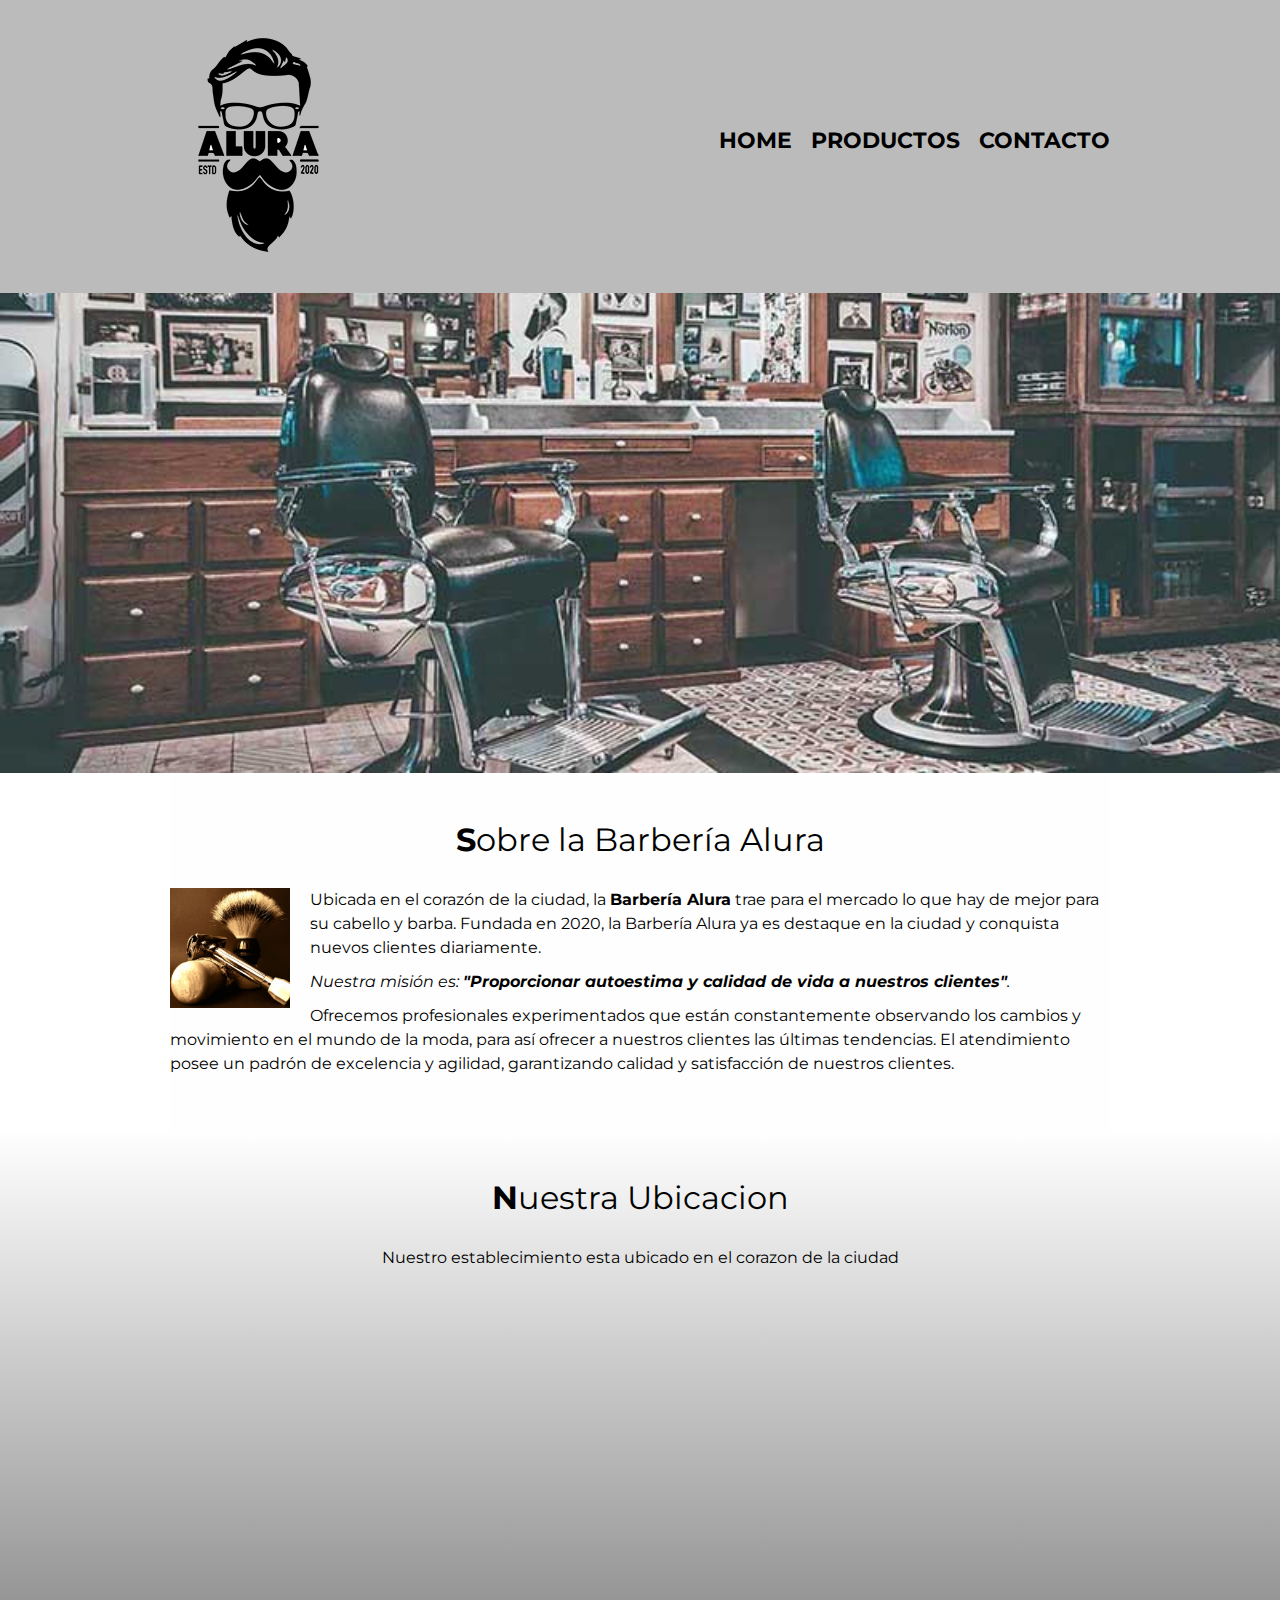
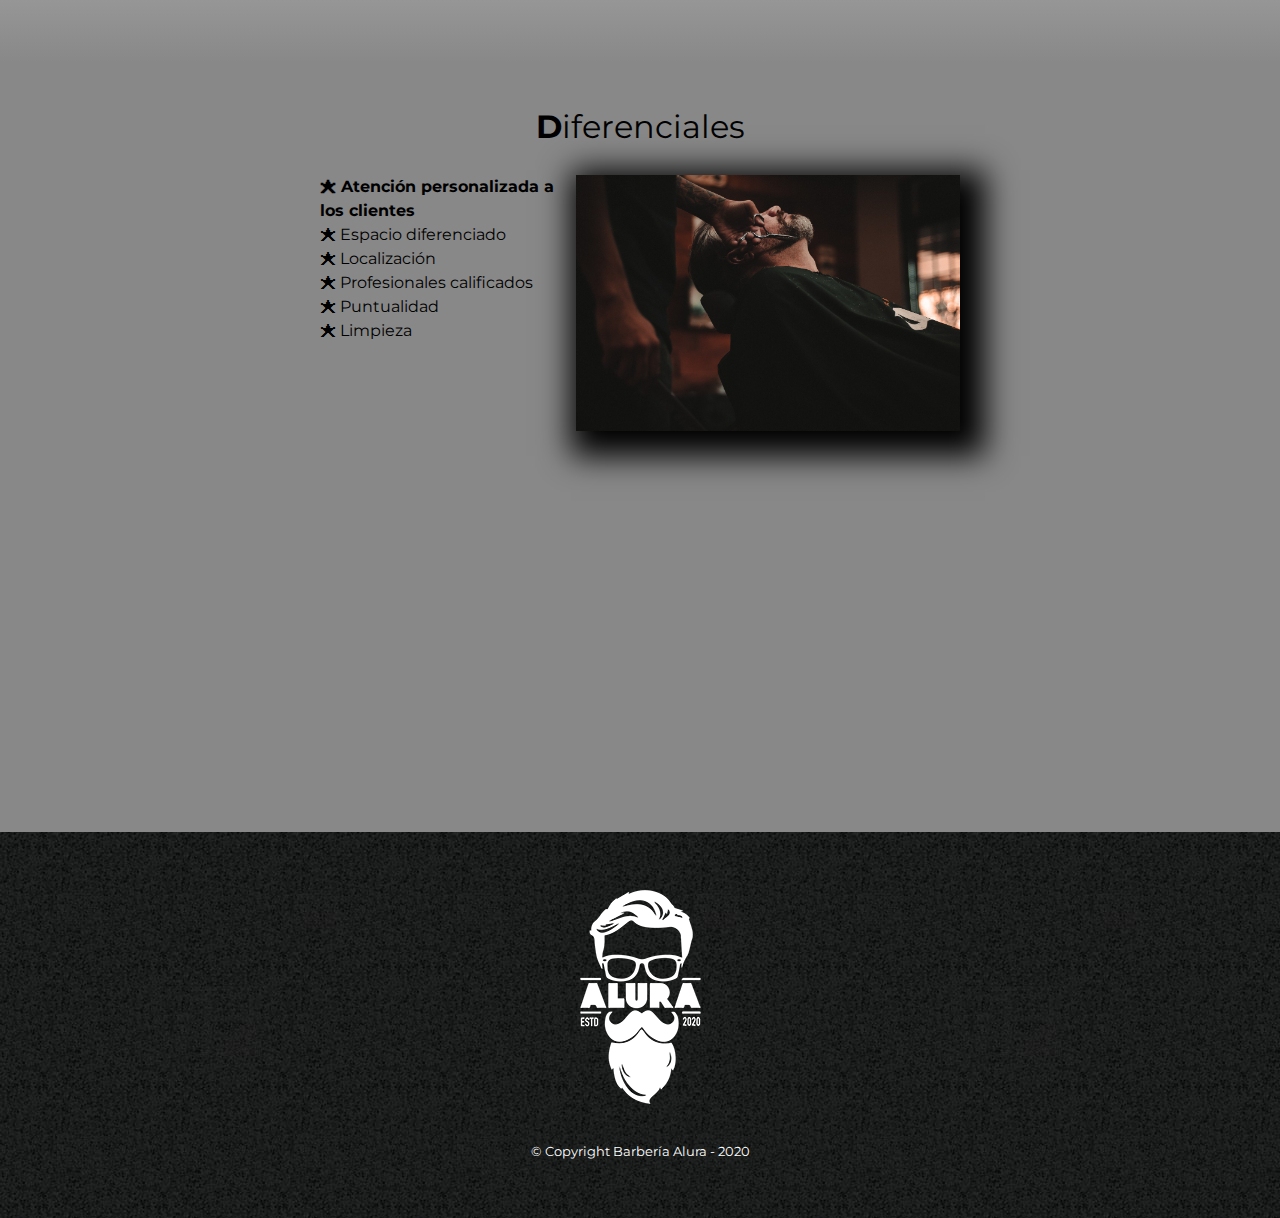
<file: index.html>
<!DOCTYPE html>

<html lang="es">
    
    <head>

        <meta charset="UTF-8"> 
        <meta name="viewport" content="width=device-width, initial-scale=1.0">
        <title>Barbería Alura</title>
        <link rel="stylesheet" href="reset.css">
        <link rel="stylesheet" href="style.css">
        <link rel="preconnect" href="https://fonts.googleapis.com">
        <link rel="preconnect" href="https://fonts.gstatic.com" crossorigin>
        <link href="https://fonts.googleapis.com/css2?family=Montserrat:wght@300&display=swap" rel="stylesheet">        
    
    </head>

    <body>

        <header>
            <div class="caja">
                <h1><img src="imagenes/logo.png"></h1>
                <nav>
                    <ul>
                        <li><a href="index.html">Home</a></li>
                        <li><a href="productos.html">Productos</a></li>
                        <li><a href="contacto.html">Contacto</a></li>
                    </ul>
                </nav>
            </div>
        </header>

        <img class="banner" src="banner/banner.jpg">
        <main>
            <section class="principal">

                <h2 class="titulo-principal">Sobre la Barbería Alura</h2>
                <img src="imagenes/utensilios.jpg" class="utensilios" alt="Utensilios de un barbero">
    
                <p>Ubicada en el corazón de la ciudad, la <strong>Barbería Alura</strong> trae para el mercado lo que hay de mejor para su cabello y barba. Fundada en 2020, la Barbería Alura ya es destaque en la ciudad y conquista nuevos clientes diariamente.</p>
    
                <p id="mision"><em>Nuestra misión es: <strong>"Proporcionar autoestima y calidad de vida a nuestros clientes"</strong>.</em></p>
    
                <p>Ofrecemos profesionales experimentados que están constantemente observando los cambios y movimiento en el mundo de la moda, para así ofrecer a nuestros clientes las últimas tendencias. El atendimiento posee un padrón de excelencia y agilidad, garantizando calidad y satisfacción de nuestros clientes.</p> 
    
            </section >

            <section class="mapa">

                <h3 class="titulo-principal">Nuestra Ubicacion</h3>
                <p class="mapap"> Nuestro establecimiento esta ubicado en el corazon de la ciudad</p>
                <div class="mapa-contenido">
                    <iframe src="https://www.google.com/maps/embed?pb=!1m18!1m12!1m3!1d15440.660638692623!2d-90.51634044999999!3d14.646564349999998!2m3!1f0!2f0!3f0!3m2!1i1024!2i768!4f13.1!3m3!1m2!1s0x8589a21155555555%3A0xff3657e1fe077cd7!2sHospital%20San%20Juan%20de%20Dios!5e0!3m2!1ses!2sgt!4v1682014216402!5m2!1ses!2sgt" width="100%" height="300" style="border:0;" allowfullscreen="" loading="lazy" referrerpolicy="no-referrer-when-downgrade"></iframe>
                </div>

            </section>
    
            <section class="diferenciales">
    
                <h3 class="titulo-principal">Diferenciales</h3>
                <div class="contenido-diferenciales">
                    <ul class="lista-diferenciales">
                        <li class="items">Atención personalizada a los clientes</li>
                        <li class="items">Espacio diferenciado</li>
                        <li class="items">Localización</li>
                        <li class="items">Profesionales calificados</li>
                        <li class="items">Puntualidad</li>
                        <li class="items">Limpieza</li>
                    </ul><img src="diferenciales/diferenciales.jpg" class="imagen-diferenciales">
                </div>
                <div class="video">
                    <iframe width="100%" height="315" src="https://www.youtube.com/embed/zkVspDxKVi4?start=4" title="YouTube video player" frameborder="0" allow="accelerometer; autoplay; clipboard-write; encrypted-media; gyroscope; picture-in-picture; web-share" allowfullscreen></iframe>
                </div>   
            </section>

        </main> 
        <footer>
            <img src="imagenes/logo-blanco.png"  alt="Logo de la Barbería Alura">
            <p class="copyright">&copy Copyright Barbería Alura - 2020</p>
        </footer>        
        
    </body>
</html>
</file>
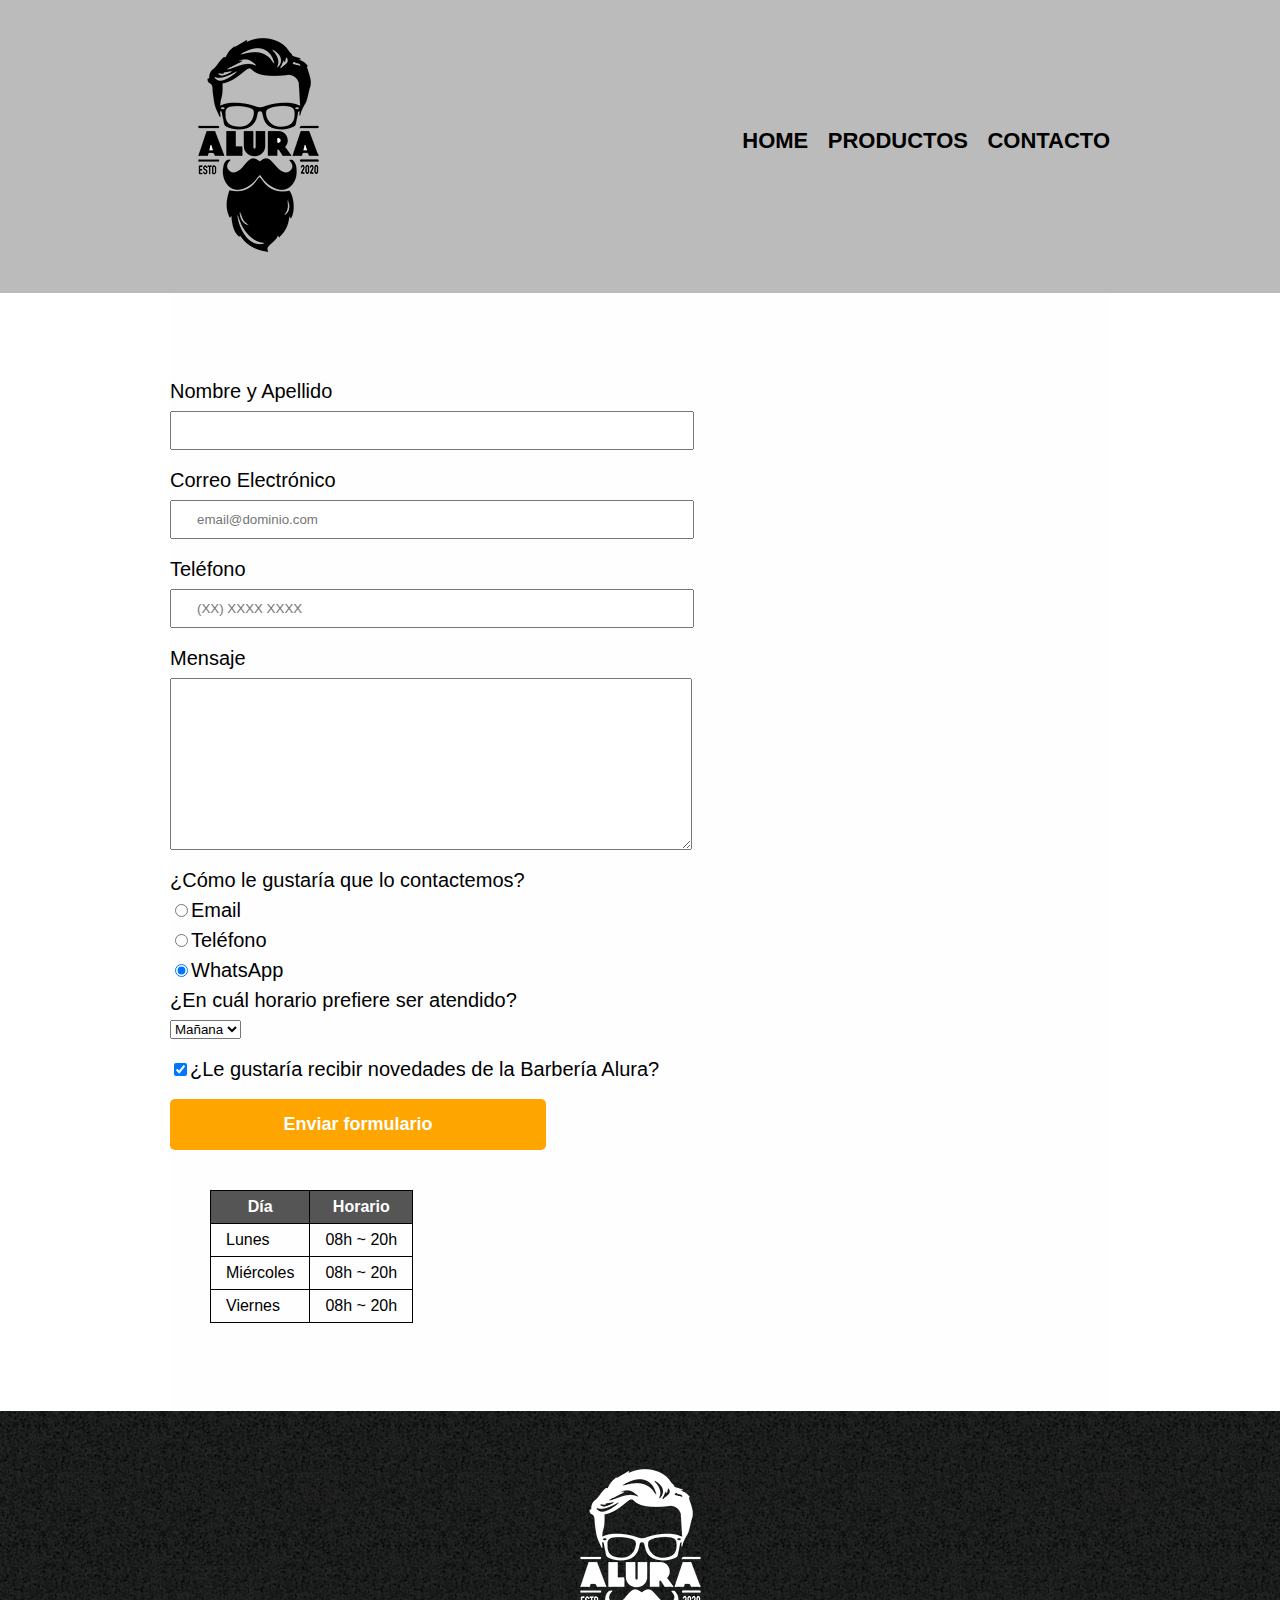
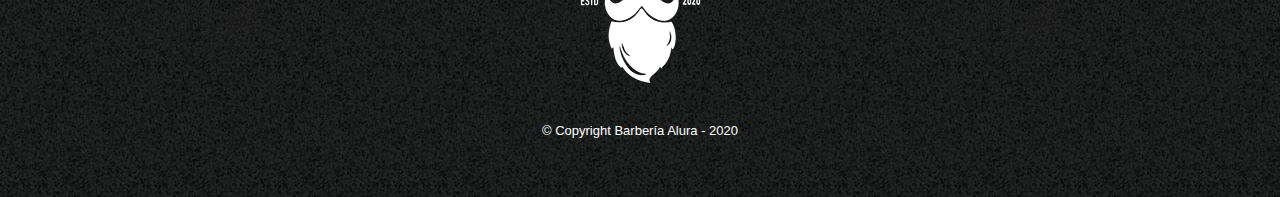
<file: contacto.html>
<!DOCTYPE html>

<html>
    <head>
        <meta charset="UTF-8">
        <title>Contacto - Barbería Alura</title>
        <link rel="stylesheet" href="reset.css">
        <link rel="stylesheet" href="style.css">
    </head>
    <body>
        <header>
            <div class="caja">
                <h1><img src="imagenes/logo.png" alt="Logo de la Barbería Alura"></h1>
                <nav>
                    <ul>
                        <li><a href="index.html">Home</a></li>
                        <li><a href="productos.html">Productos</a></li>
                        <li><a href="contacto.html">Contacto</a></li>
                    </ul>
                </nav>
            </div>
        </header>
        <main class="contacto">
            <form>
                <label for="nombreapellido">Nombre y Apellido</label>
                <input type="text" id="nombreapellido" class="input-padron" required>

                <label for="correoelectronico">Correo Electrónico</label>
                <input type="email" id="correoelectronico" class="input-padron" required placeholder="email@dominio.com">

                <label for="telefono">Teléfono</label>
                <input type="tel" id="telefono" class="input-padron" required placeholder="(XX) XXXX XXXX">

                <label for="mensaje">Mensaje</label>
                <textarea cols="70" rows="10" id="mensaje" class="input-padron" required></textarea>
                
                <fieldset>
                    <legend>¿Cómo le gustaría que lo contactemos?</legend>

                    <label for="radio-email"><input type="radio" name="contacto" value="email" id="radio-email">Email</label>
                    
                    <label for="radio-telefono"><input type="radio" name="contacto" value="telefono" id="radio-telefono">Teléfono</label>
                    
                    <label for="radio-whatsapp"><input type="radio" name="contacto" value="whatsapp" id="radio-whatsapp" checked>WhatsApp</label>
                    
                </fieldset>
               
                <fieldset>
                    <legend>¿En cuál horario prefiere ser atendido?</legend>
                    <select>
                        <option>Mañana</option>
                        <option>Tarde</option>
                        <option>Noche</option>
                    </select>
                </fieldset>
                
                <label class="checkbox"><input type="checkbox" checked>¿Le gustaría recibir novedades de la Barbería Alura?</label>                
                
                <input type="submit" value="Enviar formulario" class="enviar">

            </form>

            <table>
                <thead>
                    <tr>
                        <th>Día</th>
                        <th>Horario</th>
                    </tr>
                </thead>
                <tbody>
                    <tr>
                        <td>Lunes</td>
                        <td>08h ~ 20h</td>
                    </tr>
                    <tr>
                        <td>Miércoles</td>
                        <td>08h ~ 20h</td>
                    </tr>
                    <tr>
                        <td>Viernes</td>
                        <td>08h ~ 20h</td>
                    </tr>
                </tbody>
            </table>
        </main>
        <footer>
            <img src="imagenes/logo-blanco.png"  alt="Logo de la Barbería Alura">
            <p class="copyright">&copy Copyright Barbería Alura - 2020</p>
        </footer>
    </body>
</html>
</file>
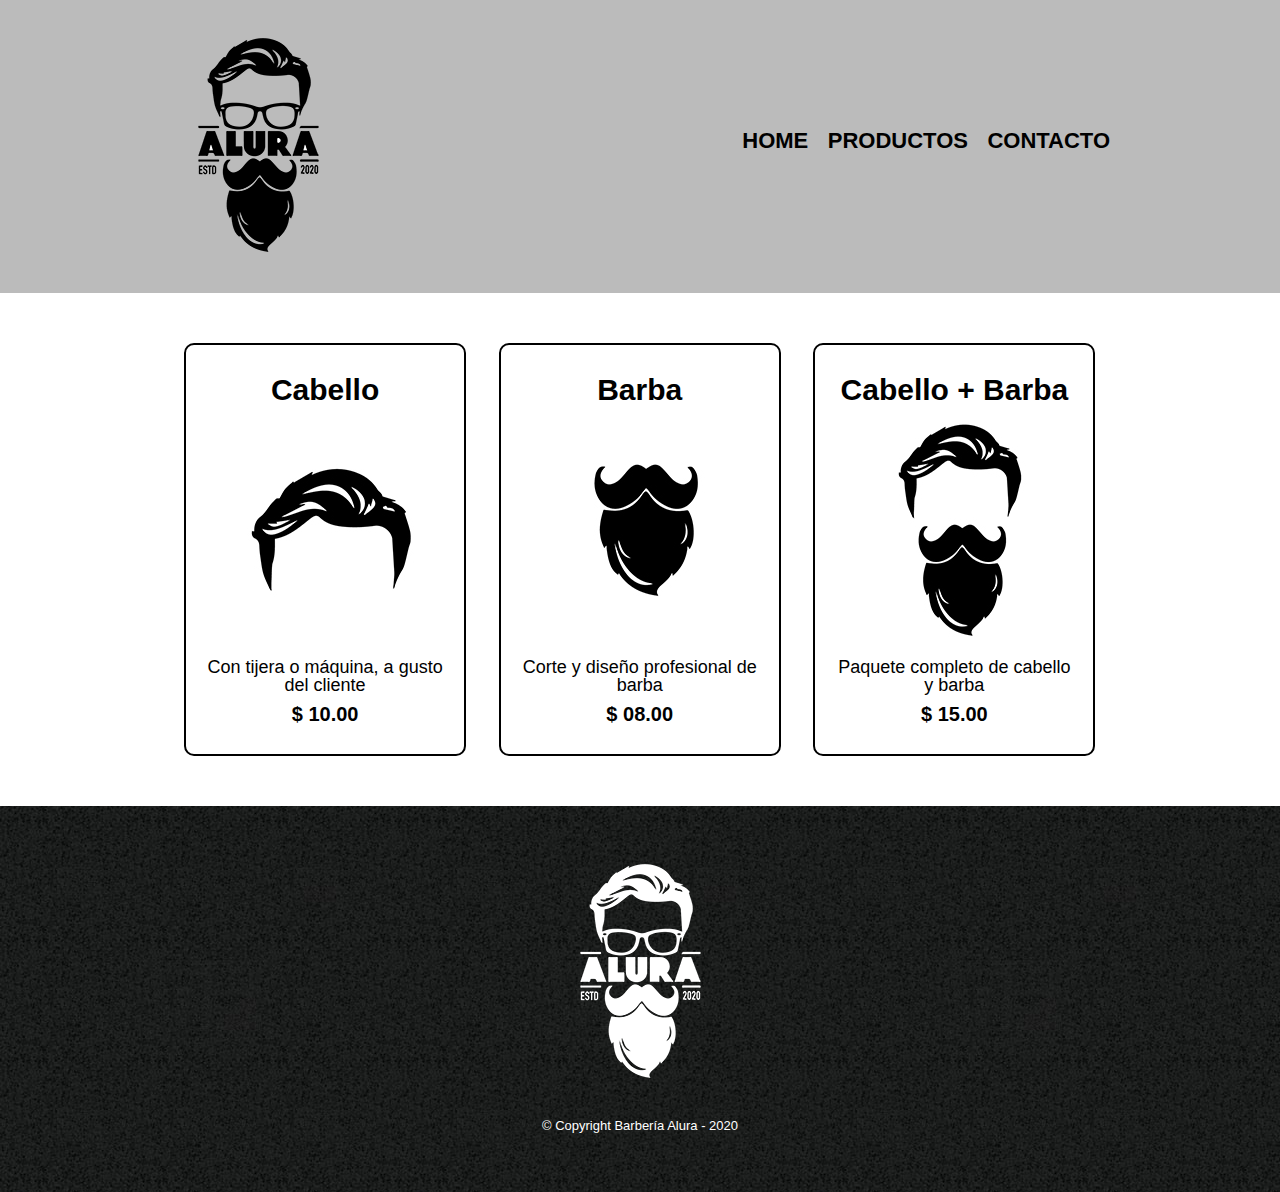
<file: productos.html>
<!DOCTYPE html>

<html>
    <head>
        <meta charset="UTF-8">
        <title>Productos - Barbería Alura</title>
        <link rel="stylesheet" href="reset.css">
        <link rel="stylesheet" href="style.css">
    </head>
    <body>
        <header>
            <div class="caja">
                <h1><img src="imagenes/logo.png"></h1>
                <nav>
                    <ul>
                        <li><a href="index.html">Home</a></li>
                        <li><a href="productos.html">Productos</a></li>
                        <li><a href="contacto.html">Contacto</a></li>
                    </ul>
                </nav>
            </div>
        </header>

        <main>
            <ul class="productos">
                <li>
                    <h2>Cabello</h2>
                    <img src="imagenes/cabello.jpg">
                    <p class="producto-descripcion">Con tijera o máquina, a gusto del cliente</p>
                    <p class="producto-precio">$ 10.00</p>
                </li>
                <li>
                    <h2>Barba</h2>
                    <img src="imagenes/barba.jpg">
                    <p class="producto-descripcion">Corte y diseño profesional de barba</p>
                    <p class="producto-precio">$ 08.00</p>
                </li>
                <li>
                    <h2>Cabello + Barba</h2>
                    <img src="imagenes/cabello+barba.jpg">
                    <p class="producto-descripcion">Paquete completo de cabello y barba</p>
                    <p class="producto-precio">$ 15.00</p>
                </li>
            </ul>
        </main>

        <footer>
            <img src="imagenes/logo-blanco.png">
            <p class="copyright">&copy Copyright Barbería Alura - 2020</p>
        </footer>
    </body>
</html>
</file>
<file: style.css>
/* seleccion selectiva en css
   xxx > xxx  Selecciona solo los hijos de xxx (debe existir padre)
   xxx + xxx  selecciona al parrafo siguiente
   xxx ~ xxx  selecciona todos los parrafos
   .xxx xxx:not(#identificador)  selecciona todo menos ese
   */
   
body{
    font-family: 'Montserrat', sans-serif;
}

header {
    background-color: #BBBBBB;
    padding: 20px 0;
}

.caja{
    width: 940px;
    position: relative;
    margin: 0 auto;
}

nav{
    position: absolute;
    top:110px;
    right: 0;
}

nav li{
    display: inline;
    margin: 0 0 0 15px;
}

nav a{
    text-transform: uppercase;
    color: #000000;
    font-weight: bold;
    font-size: 22px;
    text-decoration: none;
}

nav a:hover{
    color: #c78c19;
    text-decoration: underline;
}

.banner{
    width: 100% ;
}

.principal{
    padding: 3em 0;
    background: #fefefe ;
    width: 940px; 
    margin: 0 auto; 
}

.titulo-principal{
    text-align: center;
    font-size: 2em;
    margin: 0 0 1em;
    clear: left; /*limpia confirmaciones que puedan afectar */
}

.titulo-principal:first-letter{
    font-weight: bold;
}

.principal p{
    margin: 0 0 1em; /*1em es un crecimiento automatico * 1 sobre la configuracion de letras vigente*/
    width: 940px;
    margin: 0 auto;  
}
.principal strong{
    font-weight: bold;
}

.principal em{
    font-style: italic;
}

.mapa{
    padding: 3em 0; 
    background: linear-gradient(#fefefe, #888888);
}

.mapap{
    margin: 0 0 2em;
    text-align: center;
}

.mapa-contenido{
    width: 940px;
    margin: 0 auto ;
}

.diferenciales{
    padding: 3em 0;
    background: #888888; 
}


.contenido-diferenciales{
    width: 640px;
    margin:  0 auto;
    
}

.imagen-diferenciales{
    width: 60%;
    box-shadow: 10px 10px 30px 15px black ;
    
    /*
    ---box-shadow: 10px 10px 30px 10px black ; 
    horizontal, ventical, difuminacion, expansion de sombra, color,*/
    /* 
    para aplicar sombra interior "inset" 
    ---box-shadow: inset 10px 10px 30px 10px black ; 
    horizontal, ventical, difuminacion, expansion de sombra, color 
    rgba
    ---rbg-gama de color a-opacidad
    ---text-shadow, para aplicarle a texto
    */
}

.imagen-diferenciales:hover{
    opacity: 30%;
    
}
.lista-diferenciales{
    width: 40%;
    display: inline-block;
    vertical-align: top;
}

.utensilios{
    width: 120px; /*tamano que utilizara en la pantalla*/
    float: left;
    margin: 0 20px 20px 0;
}

.items{
    line-height: 1.5; /*espaciado entre lineas*/
}

section p{
    line-height: 1.5; /*espaciado entre lineas*/ 
    padding: 0 0 10px 0;
}
.items:nth-child(1){ 
    /* first-child = primer hijo
        last-child = ulitmo hijo
        nth-child = se coloca el numero de hijo
        (2n) todos los pares
        (1n) todos los impares

    */
    font-weight: bold; 
}

.items:before{
    content: "🟊 " ;
}


.video{
    width: 560px ;
    margin: 1em auto;
}

.productos{
    width: 940px;
    margin: 0 auto;
    padding: 50px;
}


.productos li{
    display: inline-block;
    text-align: center;
    width: 30%;
    vertical-align: top;
    margin: 0 1.5%;
    padding: 30px 20px;
    box-sizing: border-box;
    border: 2px solid #000000;
    border-radius: 10px;
}

.productos li:hover{
    border-color:#c78c19;
}

.productos li:active{
    border-color:#088c19;
}

.productos h2{
    font-size: 30px;
    font-weight: bold;
}

.productos li:hover h2{
    font-size: 33px;
}

.producto-descripcion{
    font-size: 18px;
}

.producto-precio{
    font-size: 20px;
    font-weight: bold;
    margin-top:10px;
}

footer{
    text-align: center;
    background: url(imagenes/bg.jpg);
    padding:40px;
}

.copyright{
    color:#FFFFFF;
    font-size: 13px;
    margin:20px;
}

.contacto{
    padding: 3em 0;
    background: #fefefe ;
    width: 940px; 
    margin: 0 auto; 
}
form{
    margin: 40px 0;
}

form label, form legend{
    display: block;
    font-size: 20px;
    margin: 0 0 10px;
}

.input-padron{
    display: block;
    margin: 0 0 20px;
    padding: 10px 25px;
    width: 50%;
}

.checkbox{
    margin:20px 0;
}

.enviar{
    width: 40%;
    padding: 15px 0;
    font-size: 18px;
    font-weight: bold;
    color:white;
    background: orange;
    border:none;
    border-radius: 5px;
    transition: 1s all;
    cursor:pointer;
}

.enviar:hover{
    background: darkorange;
    transform: scale(1.2);
}

table{
    margin: 40px 40px;
}

thead{
    background: #555555;
    color:white;
    font-weight: bold;
}

td,th{
    border: 1px solid #000000;
    padding: 8px 15px;
}

@media screen and (max-width: 480px){

    h1{
        text-align: center;
    }

    nav{
        position: static;
    }

    nav li{
        display: block;
        text-align: center;
        padding: 5px;
    }

    .caja, .principal, .principal p, .mapa-contenido, .contenido-diferenciales, .video{
        width: auto;
    }

    .lista-diferenciales, .imagen-diferenciales{
        width: 100%;
    }
}
</file>
